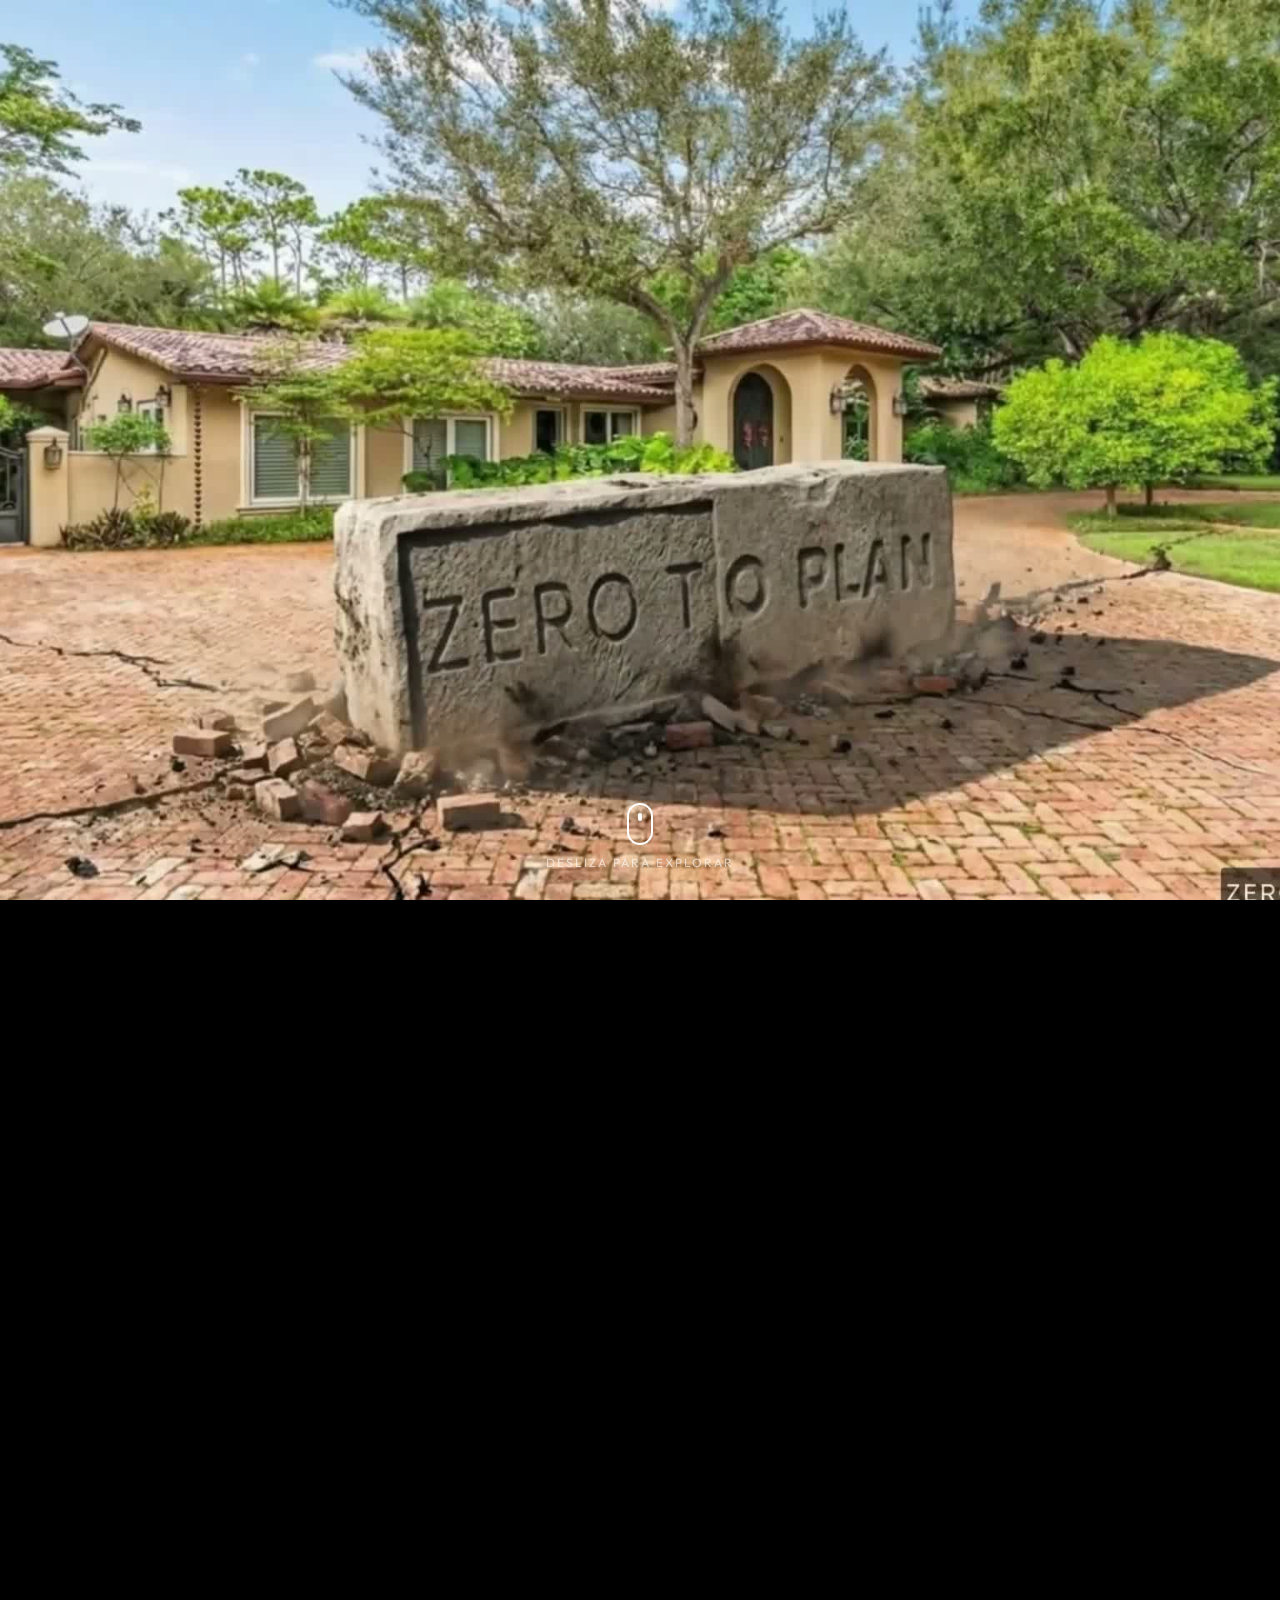
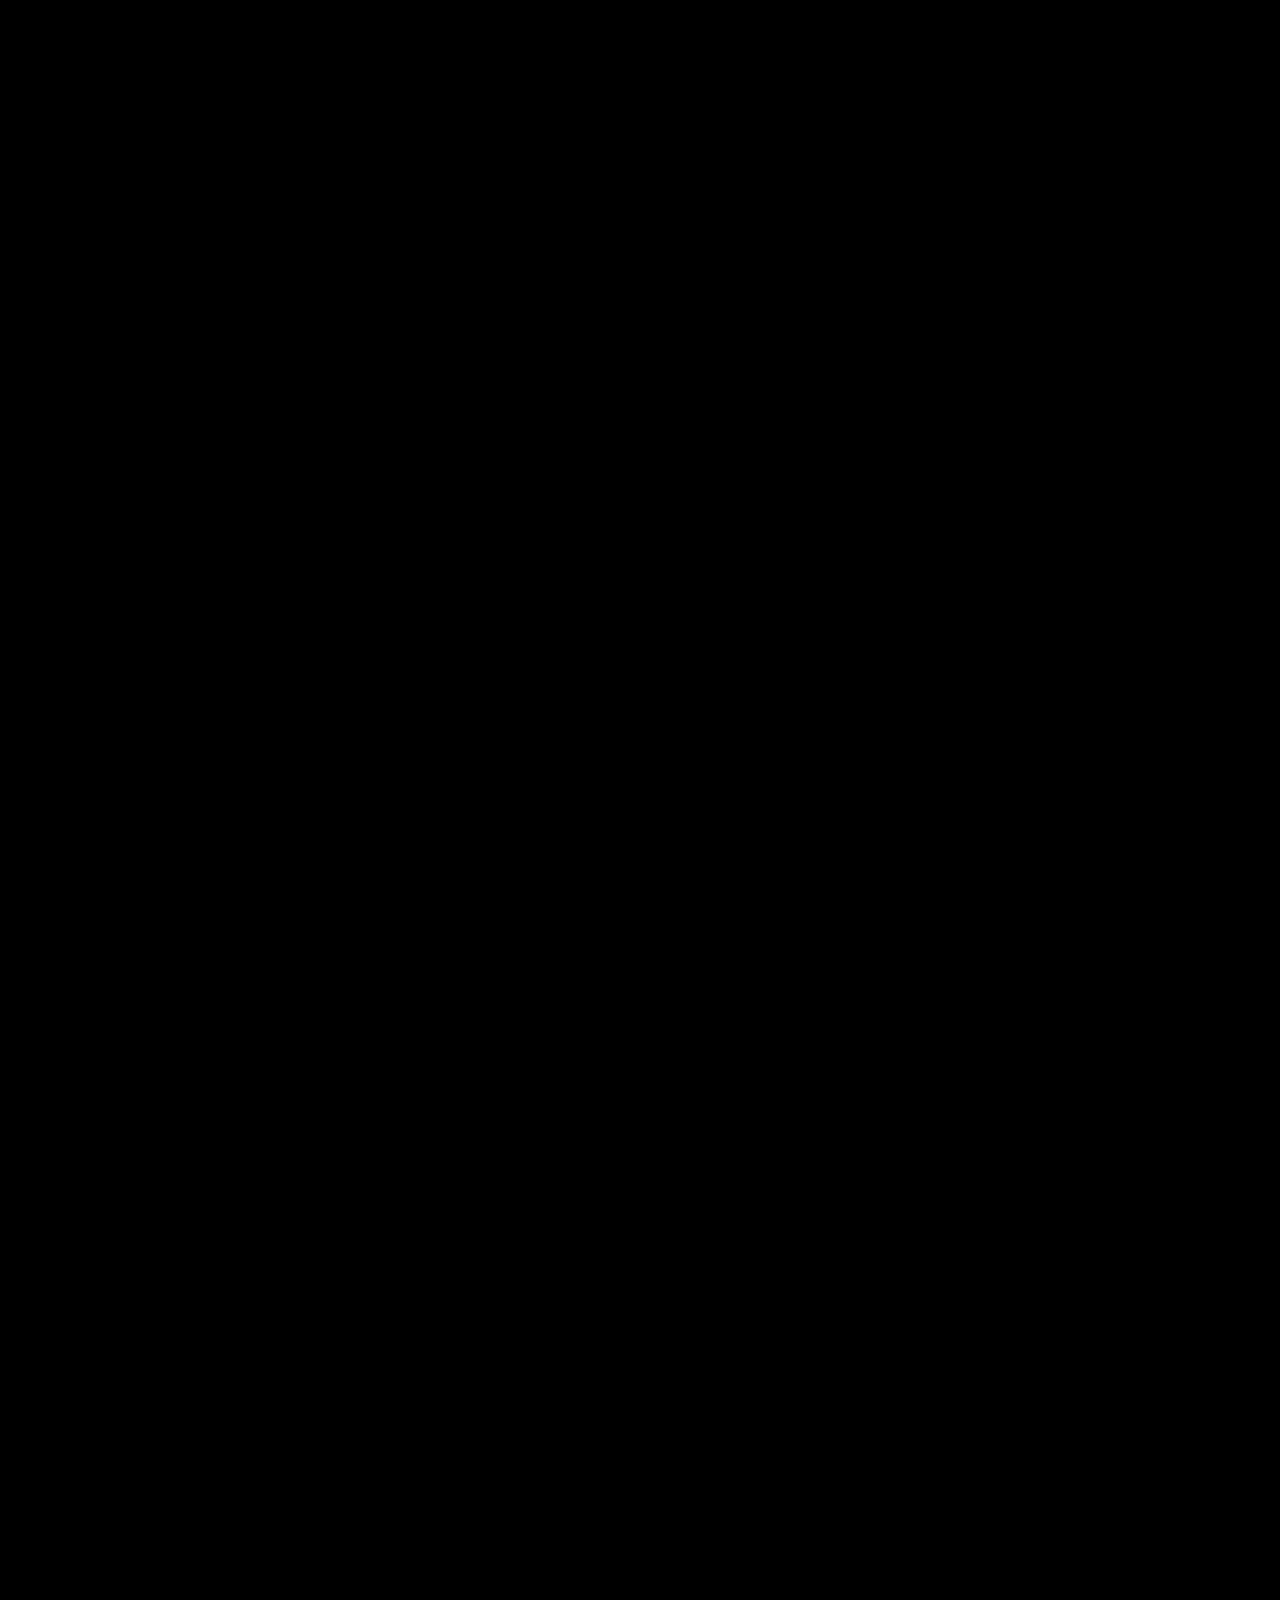
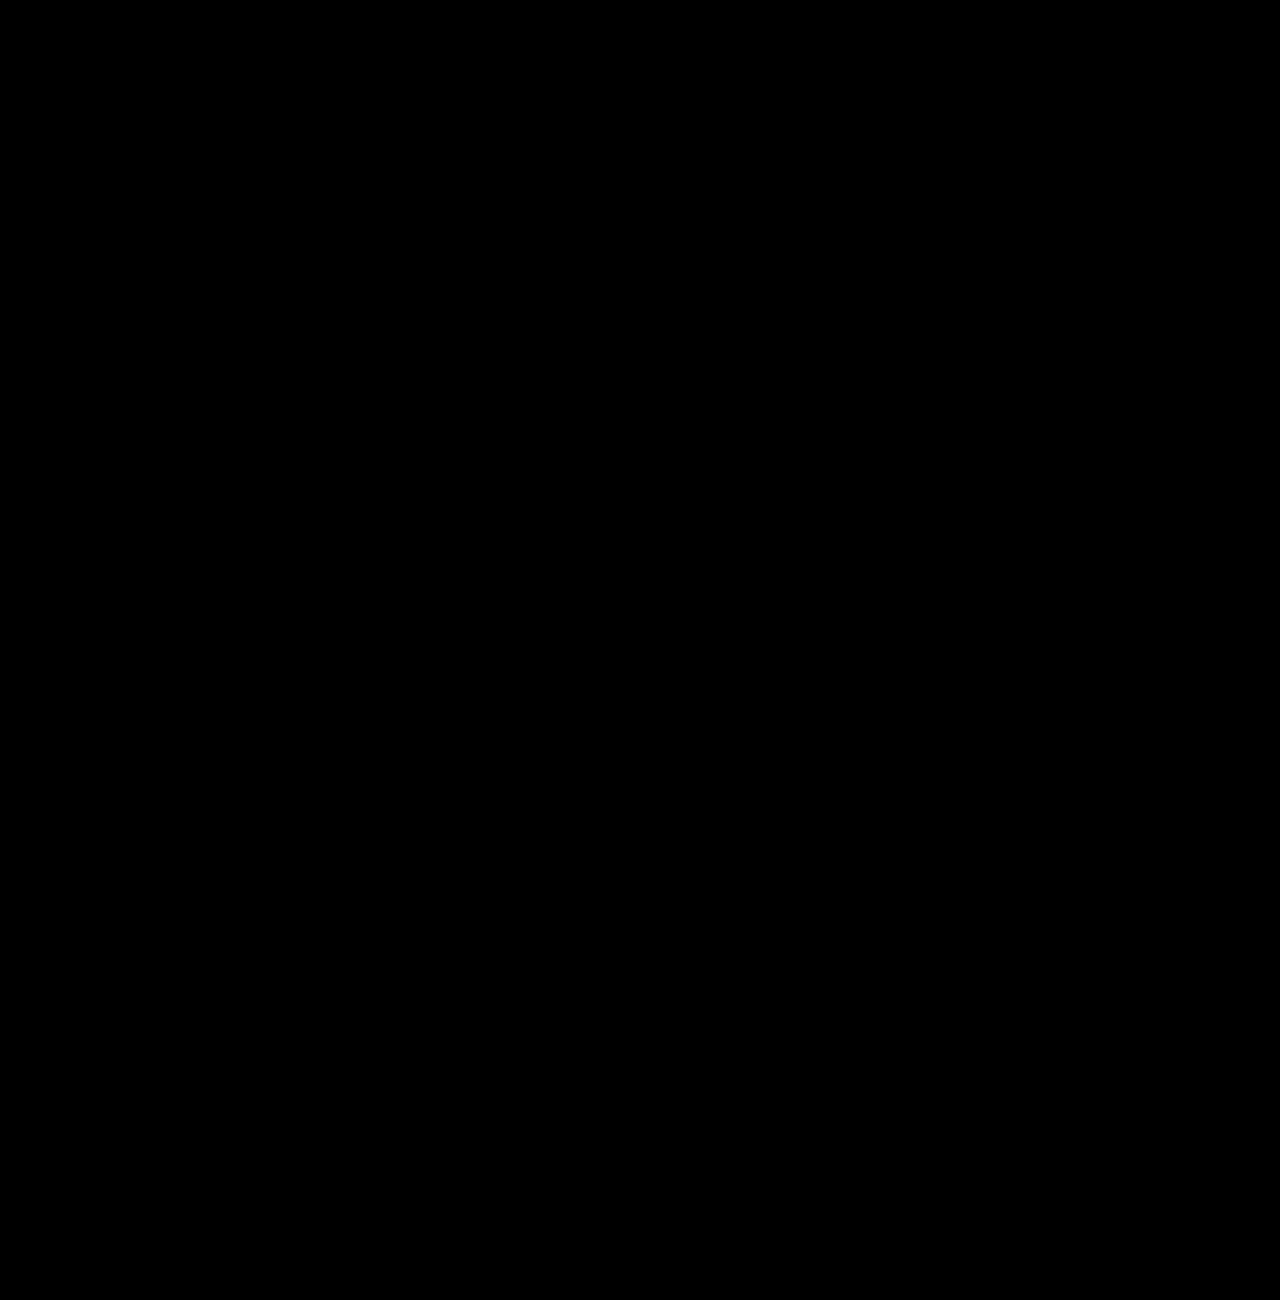
<file: interactive_section/index.html>
<!doctype html>
<html lang="es">
	<head>
		<meta charset="UTF-8" />
		<meta name="viewport" content="width=device-width, initial-scale=1.0" />
		<title>Interactive Section | Scroll Experience</title>
		<!-- Google Fonts for a premium look -->
		<link rel="preconnect" href="https://fonts.googleapis.com" />
		<link rel="preconnect" href="https://fonts.gstatic.com" crossorigin />
		<link
			href="https://fonts.googleapis.com/css2?family=Outfit:wght@300;600&display=swap"
			rel="stylesheet"
		/>
		<style>
			:root {
				--text-color: #ffffff;
				--bg-glass: rgba(0, 0, 0, 0.4);
				--accent-color: #00d2ff;
			}

			*,
			*::after,
			*::before {
				box-sizing: border-box;
			}

			body {
				margin: 0;
				background-color: #000;
				color: var(--text-color);
				font-family: "Outfit", sans-serif;
				overflow-x: hidden;
			}

			/* Pre-loading the background image to avoid flicker */
			img {
				width: 100vw;
				height: 100vh;
				object-fit: cover;
				position: fixed;
				top: 0;
				left: 0;
				z-index: -1;
				filter: brightness(0.8);
			}

			main {
				height: 500dvh; /* Longer scroll for more text space */
				position: relative;
			}

			/* Container for all text sections */
			.content-overlay {
				position: fixed;
				top: 0;
				left: 0;
				width: 100%;
				height: 100%;
				display: flex;
				flex-direction: column;
				justify-content: center;
				align-items: center;
				pointer-events: none;
				z-index: 10;
			}

			.scroll-text {
				position: absolute;
				text-align: center;
				max-width: 600px;
				padding: 2rem;
				border-radius: 20px;
				backdrop-filter: blur(10px);
				background: var(--bg-glass);
				border: 1px solid rgba(255, 255, 255, 0.1);
				opacity: 0;
				transform: translateY(30px);
				transition: all 0.8s cubic-bezier(0.16, 1, 0.3, 1);
				box-shadow: 0 10px 40px rgba(0, 0, 0, 0.5);
			}

			.scroll-text.active {
				opacity: 1;
				transform: translateY(0);
			}

			.scroll-text h1 {
				margin: 0 0 1rem;
				font-size: 3rem;
				font-weight: 600;
				letter-spacing: -0.02em;
				background: linear-gradient(135deg, #fff 0%, var(--accent-color) 100%);
				-webkit-background-clip: text;
				background-clip: text;
				-webkit-text-fill-color: transparent;
			}

			.scroll-text p {
				margin: 0;
				font-size: 1.25rem;
				font-weight: 300;
				color: rgba(255, 255, 255, 0.9);
				line-height: 1.6;
			}

			/* Visual scroll indicator */
			.scroll-indicator {
				position: fixed;
				bottom: 30px;
				left: 50%;
				transform: translateX(-50%);
				display: flex;
				flex-direction: column;
				align-items: center;
				gap: 10px;
				opacity: 1;
				transition: opacity 0.5s ease;
			}

			.scroll-indicator.hidden {
				opacity: 0;
			}

			.mouse {
				width: 26px;
				height: 42px;
				border: 2px solid #fff;
				border-radius: 13px;
				position: relative;
			}

			.mouse::before {
				content: "";
				width: 4px;
				height: 8px;
				background: #fff;
				position: absolute;
				left: 50%;
				top: 8px;
				transform: translateX(-50%);
				border-radius: 2px;
				animation: scroll-wheel 1.5s infinite;
			}

			@keyframes scroll-wheel {
				0% {
					opacity: 1;
					transform: translate(-50%, 0);
				}
				100% {
					opacity: 0;
					transform: translate(-50%, 15px);
				}
			}

			.scroll-indicator span {
				font-size: 0.75rem;
				text-transform: uppercase;
				letter-spacing: 2px;
				color: rgba(255, 255, 255, 0.6);
			}

			#video-canvas {
				position: fixed;
				top: 0;
				left: 0;
				width: 100vw;
				height: 100vh;
				z-index: -1;
				object-fit: cover;
			}

			/* --- Loader Styles --- */
			#loader {
				position: fixed;
				top: 0;
				left: 0;
				width: 100%;
				height: 100%;
				background: #000;
				z-index: 1000;
				display: flex;
				flex-direction: column;
				justify-content: center;
				align-items: center;
				transition:
					opacity 0.8s ease-out,
					visibility 0.8s;
			}

			#loader.fade-out {
				opacity: 0;
				visibility: hidden;
			}

			.loader-content {
				text-align: center;
				width: 300px;
			}

			.loader-text {
				font-size: 1rem;
				letter-spacing: 4px;
				text-transform: uppercase;
				margin-bottom: 20px;
				color: var(--accent-color);
			}

			.progress-container {
				width: 100%;
				height: 2px;
				background: rgba(255, 255, 255, 0.1);
				border-radius: 2px;
				overflow: hidden;
			}

			#progress-bar {
				width: 0%;
				height: 100%;
				background: var(--accent-color);
				box-shadow: 0 0 15px var(--accent-color);
				transition: width 0.3s ease;
			}

			.percentage {
				margin-top: 15px;
				font-size: 0.8rem;
				color: rgba(255, 255, 255, 0.5);
			}
		</style>

		<script type="module">
			const MAX_FRAMES = 300;
			const canvas = document.getElementById("video-canvas");
			const context = canvas.getContext("2d");
			const texts = document.querySelectorAll(".scroll-text");
			const indicator = document.querySelector(".scroll-indicator");

			// Configuración de texto
			const config = [
				{ id: "text-1", start: 0.1, end: 0.3 },
				{ id: "text-2", start: 0.4, end: 0.6 },
				{ id: "text-3", start: 0.7, end: 0.9 },
			];

			// 1. PRECARGA DE IMÁGENES
			const images = [];
			let loadedCount = 0;
			const progressBar = document.getElementById("progress-bar");
			const percentageText = document.querySelector(".percentage");
			const loader = document.getElementById("loader");

			const updateProgress = () => {
				loadedCount++;
				const progress = (loadedCount / MAX_FRAMES) * 100;
				progressBar.style.width = `${progress}%`;
				percentageText.innerText = `${Math.round(progress)}%`;

				if (loadedCount === MAX_FRAMES) {
					setTimeout(() => {
						loader.classList.add("fade-out");
						document.body.style.overflowY = "auto";
						renderCanvas(1);
					}, 500);
				}
			};

			const preloadImages = () => {
				document.body.style.overflowY = "hidden"; // Bloquear scroll mientras carga
				for (let i = 1; i <= MAX_FRAMES; i++) {
					const img = new Image();
					const id = i.toString().padStart(3, "0");
					img.src = `/interactive_section/frames/ezgif-frame-${id}.jpg`;
					img.onload = updateProgress;
					img.onerror = updateProgress; // Evitar que el loader se bloquee si falla una imagen
					images.push(img);
				}
			};

			// 2. MANEJO DEL CANVAS (AJUSTE DE TAMAÑO)
			const renderCanvas = (index) => {
				const img = images[index - 1];
				if (!img || !img.complete) return;

				// Ajuste tipo "object-fit: cover" manual para canvas
				const canvasAspect = window.innerWidth / window.innerHeight;
				const imgAspect = img.width / img.height;
				let drawWidth, drawHeight, offsetX, offsetY;

				if (canvasAspect > imgAspect) {
					drawWidth = window.innerWidth;
					drawHeight = window.innerWidth / imgAspect;
					offsetX = 0;
					offsetY = -(drawHeight - window.innerHeight) / 2;
				} else {
					drawWidth = window.innerHeight * imgAspect;
					drawHeight = window.innerHeight;
					offsetX = -(drawWidth - window.innerWidth) / 2;
					offsetY = 0;
				}

				canvas.width = window.innerWidth;
				canvas.height = window.innerHeight;
				context.drawImage(img, offsetX, offsetY, drawWidth, drawHeight);
			};

			// 3. LÓGICA DE SCROLL
			window.addEventListener("scroll", () => {
				const maxScroll =
					document.documentElement.scrollHeight - window.innerHeight;
				const scrollFraction = Math.min(
					Math.max(window.scrollY / maxScroll, 0),
					0.99
				);

				// Actualizar Imagen
				const frameIndex = Math.floor(scrollFraction * MAX_FRAMES) || 1;
				requestAnimationFrame(() => renderCanvas(frameIndex));

				// Actualizar Textos e Indicador
				config.forEach((item) => {
					const el = document.getElementById(item.id);
					if (scrollFraction >= item.start && scrollFraction <= item.end) {
						el.classList.add("active");
					} else {
						el.classList.remove("active");
					}
				});

				if (scrollFraction > 0.05) indicator.classList.add("hidden");
				else indicator.classList.remove("hidden");
			});

			// Inicialización
			preloadImages();

			// Ajustar canvas si cambia el tamaño de ventana
			window.addEventListener("resize", () => {
				const scrollFraction =
					window.scrollY /
					(document.documentElement.scrollHeight - window.innerHeight);
				const frameIndex = Math.floor(scrollFraction * MAX_FRAMES) || 1;
				renderCanvas(frameIndex);
			});
		</script>
	</head>
	<body>
		<div id="loader">
			<div class="loader-content">
				<div class="loader-text">Iniciando Experiencia</div>
				<div class="progress-container">
					<div id="progress-bar"></div>
				</div>
				<div class="percentage">0%</div>
			</div>
		</div>

		<main>
			<canvas id="video-canvas"></canvas>

			<div class="content-overlay">
				<section id="text-1" class="scroll-text">
					<h1>Bienvenido</h1>
					<p>
						Explora una nueva dimensión de interacción digital diseñada para
						sorprender.
					</p>
				</section>

				<section id="text-2" class="scroll-text">
					<h1>Inmersión Total</h1>
					<p>
						Cada frame está sincronizado con tu movimiento para crear una
						experiencia fluida.
					</p>
				</section>

				<section id="text-3" class="scroll-text">
					<h1>El Futuro es Hoy</h1>
					<p>
						Lleva tu visión al siguiente nivel con tecnologías web de
						vanguardia.
					</p>
				</section>
			</div>

			<div class="scroll-indicator">
				<div class="mouse"></div>
				<span>Desliza para explorar</span>
			</div>
		</main>
	</body>
</html>
</file>
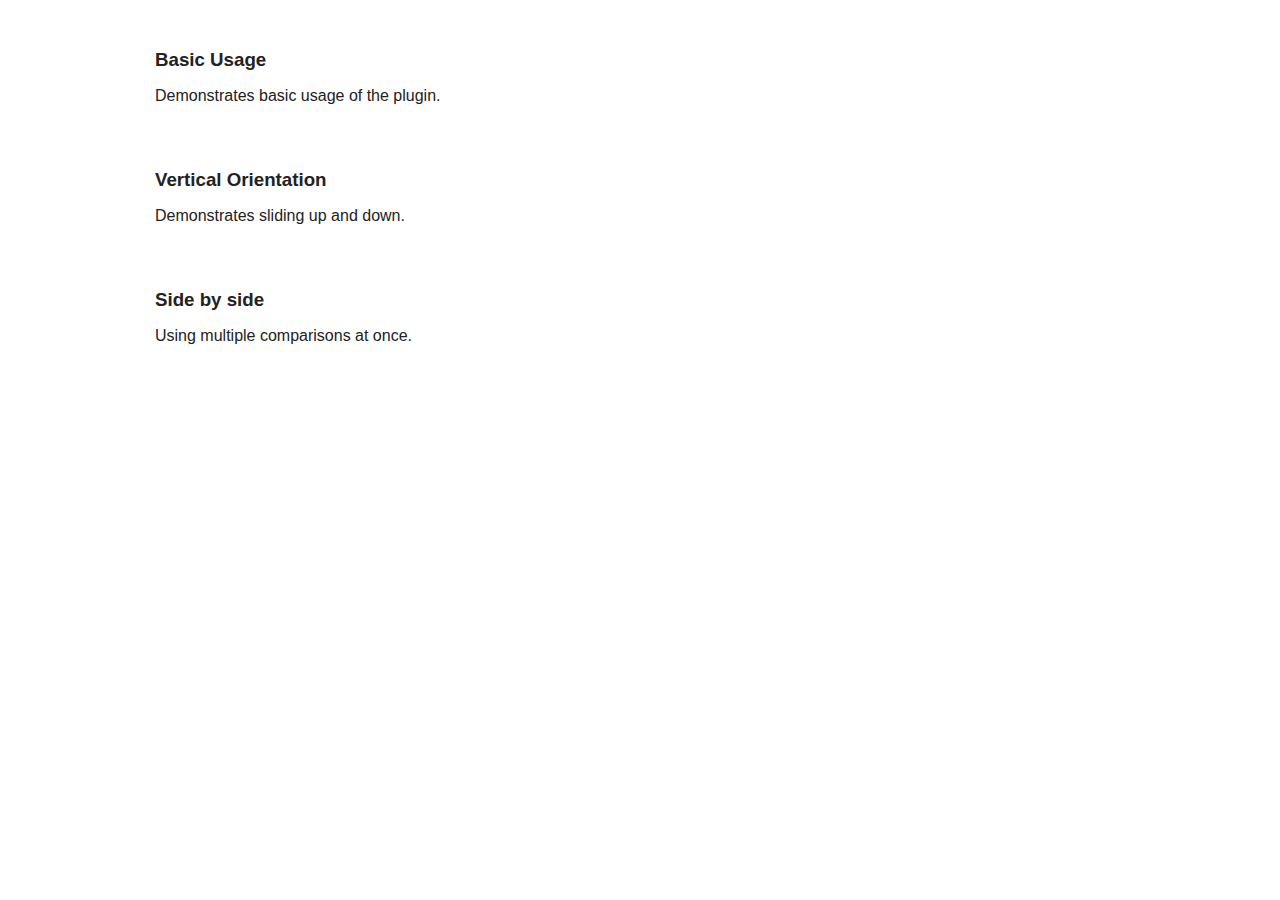
<file: assets/twentytwenty-master/index.html>
<!DOCTYPE html>
<!-- paulirish.com/2008/conditional-stylesheets-vs-css-hacks-answer-neither/ -->
<!--[if lt IE 7 ]> <html class="ie6" lang="en"> <![endif]-->
<!--[if IE 7 ]>    <html class="ie7" lang="en"> <![endif]-->
<!--[if IE 8 ]>    <html class="lt-ie9" lang="en"> <![endif]-->
<!--[if IE 9 ]>    <html class="lt-ie10" lang="en"> <![endif]-->
<!--[if (gte IE 9)|!(IE)]><!--> <html lang="en"> <!--<![endif]-->
<head>
  <meta charset="utf-8" />
  <meta name="viewport" content="width=device-width, initial-scale=1.0" />
  <title>twentytwenty</title>
  <link href="css/foundation.css" rel="stylesheet" type="text/css" />
  <link href="css/twentytwenty.css" rel="stylesheet" type="text/css" />
</head>
  <body>

    <div class="row" style="margin-top: 2em;">
      <div class="large-4 columns">
        <h3>Basic Usage</h3>
        <p>Demonstrates basic usage of the plugin.</p>
      </div>
      <div class="large-8 columns">
        <div class="twentytwenty-container">
          <img src="img/1_1.jpg" />
          <img src="img/1_2.jpg" />
        </div>
      </div>
    </div>

    <div class="row" style="margin-top: 2em; margin-bottom: 2em;">
      <div class="large-4 columns">
        <h3>Vertical Orientation</h3>
        <p>Demonstrates sliding up and down.</p>
      </div>
      <div class="large-8 columns">
        <div class="twentytwenty-container" data-orientation="vertical">
          <img src="img/1_1.jpg" />
          <img src="img/1_2.jpg" />
        </div>
      </div>
    </div>

    <div class="row" style="margin-bottom: 2em;">
      <div class="large-4 columns">
        <h3>Side by side</h3>
        <p>Using multiple comparisons at once.</p>
      </div>
      <div class="large-4 columns">
        <div class="twentytwenty-container">
          <img src="img/2_1.jpg" />
          <img src="img/2_2.jpg" />
        </div>
      </div>
      <div class="large-4 columns">
        <div class="twentytwenty-container">
          <img src="img/3_1.jpg" />
          <img src="img/3_2.jpg" />
        </div>
      </div>
    </div>

    <script
  src="https://code.jquery.com/jquery-3.2.1.js"
  integrity="sha256-DZAnKJ/6XZ9si04Hgrsxu/8s717jcIzLy3oi35EouyE="
  crossorigin="anonymous"></script>
    <script src="js/jquery.event.move.js"></script>
    <script src="js/jquery.twentytwenty.js"></script>
    <script>
    $(function(){
      $(".twentytwenty-container[data-orientation!='vertical']").twentytwenty({default_offset_pct: 0.7});
      $(".twentytwenty-container[data-orientation='vertical']").twentytwenty({default_offset_pct: 0.3, orientation: 'vertical'});
    });
    </script>
  </body>
</html>
</file>
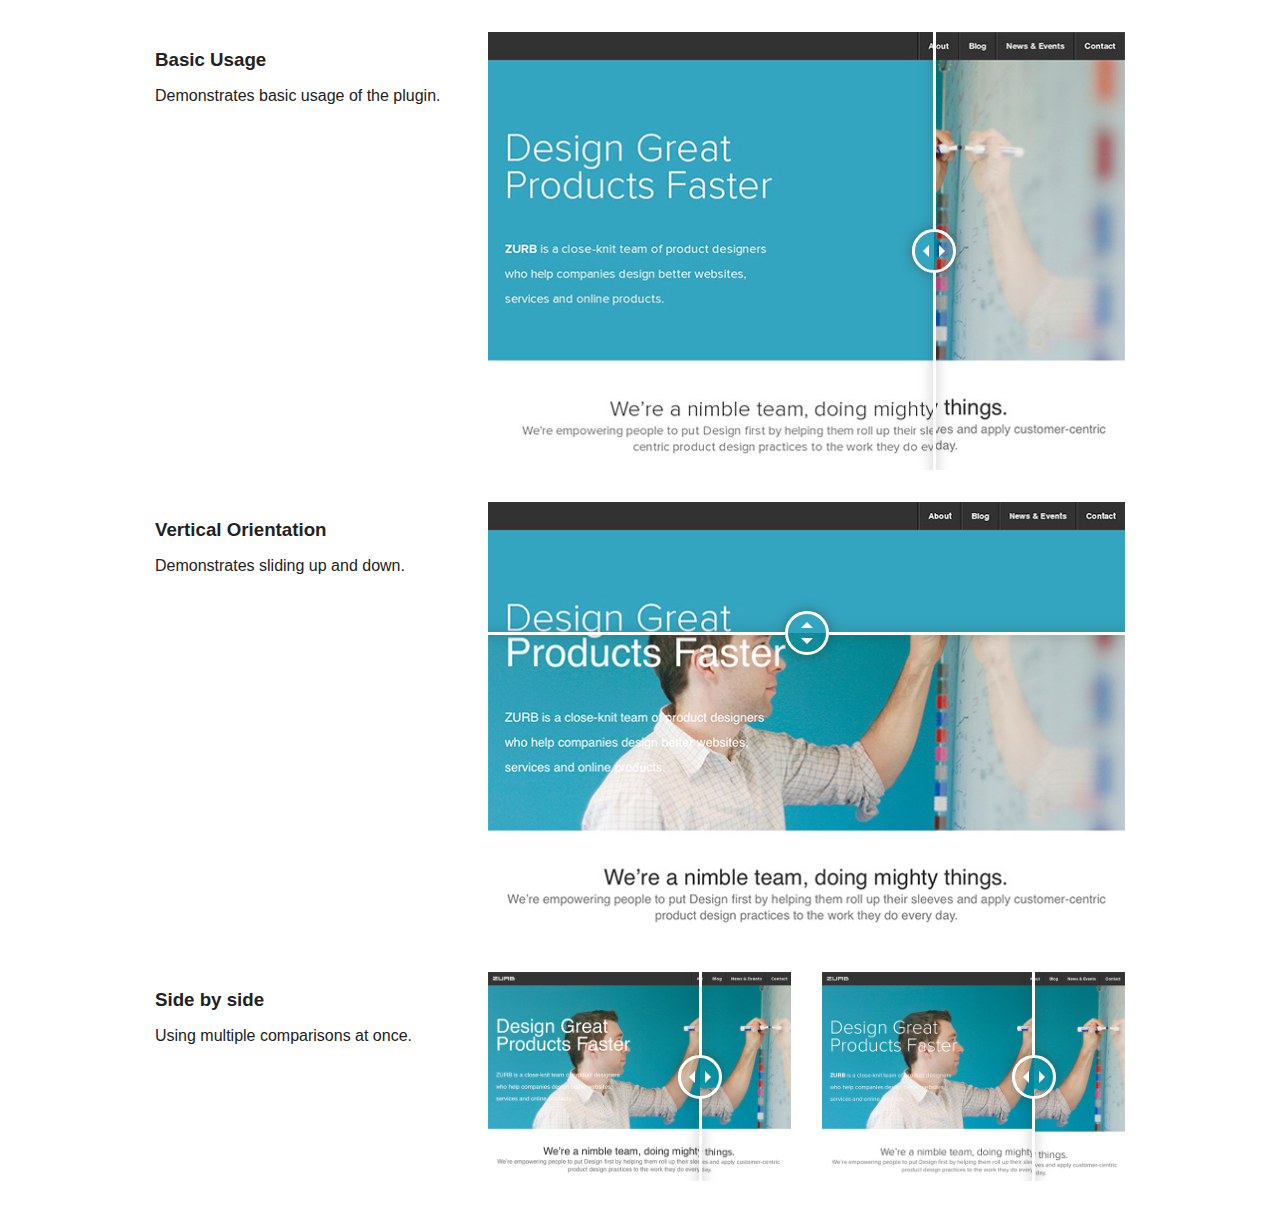
<file: assets/twentytwenty-master/twentytwenty-no-compass.html>
<!DOCTYPE html>
<!-- paulirish.com/2008/conditional-stylesheets-vs-css-hacks-answer-neither/ -->
<!--[if lt IE 7 ]> <html class="ie6" lang="en"> <![endif]-->
<!--[if IE 7 ]>    <html class="ie7" lang="en"> <![endif]-->
<!--[if IE 8 ]>    <html class="lt-ie9" lang="en"> <![endif]-->
<!--[if IE 9 ]>    <html class="lt-ie10" lang="en"> <![endif]-->
<!--[if (gte IE 9)|!(IE)]><!--> <html lang="en"> <!--<![endif]-->
<head>
  <meta charset="utf-8" />
  <meta name="viewport" content="width=device-width, initial-scale=1.0" />
  <title>twentytwenty</title>
  <link href="css/foundation.css" rel="stylesheet" type="text/css" />
  <link href="css/twentytwenty-no-compass.css" rel="stylesheet" type="text/css" />
</head>
  <body>

    <div class="row" style="margin-top: 2em;">
      <div class="large-4 columns">
        <h3>Basic Usage</h3>
        <p>Demonstrates basic usage of the plugin.</p>
      </div>
      <div class="large-8 columns">
        <div class="twentytwenty-container">
          <img src="img/1_1.jpg" />
          <img src="img/1_2.jpg" />
        </div>
      </div>
    </div>
    
    <div class="row" style="margin-top: 2em; margin-bottom: 2em;">
      <div class="large-4 columns">
        <h3>Vertical Orientation</h3>
        <p>Demonstrates sliding up and down.</p>
      </div>
      <div class="large-8 columns">
        <div class="twentytwenty-container" data-orientation="vertical">
          <img src="img/1_1.jpg" />
          <img src="img/1_2.jpg" />
        </div>
      </div>
    </div>

    <div class="row" style="margin-bottom: 2em;">
      <div class="large-4 columns">
        <h3>Side by side</h3>
        <p>Using multiple comparisons at once.</p>
      </div>
      <div class="large-4 columns">
        <div class="twentytwenty-container">
          <img src="img/2_1.jpg" />
          <img src="img/2_2.jpg" />
        </div>
      </div>
      <div class="large-4 columns">
        <div class="twentytwenty-container">
          <img src="img/3_1.jpg" />
          <img src="img/3_2.jpg" />
        </div>
      </div>
    </div>
    
    <script src="http://ajax.googleapis.com/ajax/libs/jquery/1.10.1/jquery.min.js"></script>
    <script src="js/jquery.event.move.js"></script>
    <script src="js/jquery.twentytwenty.js"></script>
    <script>
    $(window).load(function(){
      $(".twentytwenty-container[data-orientation!='vertical']").twentytwenty({default_offset_pct: 0.7});
      $(".twentytwenty-container[data-orientation='vertical']").twentytwenty({default_offset_pct: 0.3, orientation: 'vertical'});
    });
    </script>
  </body>
</html>
</file>
<file: assets/twentytwenty-master/css/twentytwenty.css>
.twentytwenty-horizontal .twentytwenty-handle:before, .twentytwenty-horizontal .twentytwenty-handle:after, .twentytwenty-vertical .twentytwenty-handle:before, .twentytwenty-vertical .twentytwenty-handle:after {
  content: " ";
  display: block;
  background: white;
  position: absolute;
  z-index: 30;
  -webkit-box-shadow: 0px 0px 12px rgba(51, 51, 51, 0.5);
  -moz-box-shadow: 0px 0px 12px rgba(51, 51, 51, 0.5);
  box-shadow: 0px 0px 12px rgba(51, 51, 51, 0.5); }

.twentytwenty-horizontal .twentytwenty-handle:before, .twentytwenty-horizontal .twentytwenty-handle:after {
  width: 3px;
  height: 9999px;
  left: 50%;
  margin-left: -1.5px; }

.twentytwenty-vertical .twentytwenty-handle:before, .twentytwenty-vertical .twentytwenty-handle:after {
  width: 9999px;
  height: 3px;
  top: 50%;
  margin-top: -1.5px; }

.twentytwenty-before-label, .twentytwenty-after-label, .twentytwenty-overlay {
  position: absolute;
  top: 0;
  width: 100%;
  height: 100%; }

.twentytwenty-before-label, .twentytwenty-after-label, .twentytwenty-overlay {
  -webkit-transition-duration: 0.5s;
  -moz-transition-duration: 0.5s;
  transition-duration: 0.5s; }

.twentytwenty-before-label, .twentytwenty-after-label {
  -webkit-transition-property: opacity;
  -moz-transition-property: opacity;
  transition-property: opacity; }

.twentytwenty-before-label:before, .twentytwenty-after-label:before {
  color: white;
  font-size: 13px;
  letter-spacing: 0.1em; }

.twentytwenty-before-label:before, .twentytwenty-after-label:before {
  position: absolute;
  background: rgba(255, 255, 255, 0.2);
  line-height: 38px;
  padding: 0 20px;
  -webkit-border-radius: 2px;
  -moz-border-radius: 2px;
  border-radius: 2px; }

.twentytwenty-horizontal .twentytwenty-before-label:before, .twentytwenty-horizontal .twentytwenty-after-label:before {
  top: 50%;
  margin-top: -19px; }

.twentytwenty-vertical .twentytwenty-before-label:before, .twentytwenty-vertical .twentytwenty-after-label:before {
  left: 50%;
  margin-left: -45px;
  text-align: center;
  width: 90px; }

.twentytwenty-left-arrow, .twentytwenty-right-arrow, .twentytwenty-up-arrow, .twentytwenty-down-arrow {
  width: 0;
  height: 0;
  border: 6px inset transparent;
  position: absolute; }

.twentytwenty-left-arrow, .twentytwenty-right-arrow {
  top: 50%;
  margin-top: -6px; }

.twentytwenty-up-arrow, .twentytwenty-down-arrow {
  left: 50%;
  margin-left: -6px; }

.twentytwenty-container {
  -webkit-box-sizing: content-box;
  -moz-box-sizing: content-box;
  box-sizing: content-box;
  z-index: 0;
  overflow: hidden;
  position: relative;
  -webkit-user-select: none;
  -moz-user-select: none;
  -ms-user-select: none; }
  .twentytwenty-container img {
    max-width: 100%;
    position: absolute;
    top: 0;
    display: block; }
  .twentytwenty-container.active .twentytwenty-overlay, .twentytwenty-container.active :hover.twentytwenty-overlay {
    background: rgba(0, 0, 0, 0); }
    .twentytwenty-container.active .twentytwenty-overlay .twentytwenty-before-label,
    .twentytwenty-container.active .twentytwenty-overlay .twentytwenty-after-label, .twentytwenty-container.active :hover.twentytwenty-overlay .twentytwenty-before-label,
    .twentytwenty-container.active :hover.twentytwenty-overlay .twentytwenty-after-label {
      opacity: 0; }
  .twentytwenty-container * {
    -webkit-box-sizing: content-box;
    -moz-box-sizing: content-box;
    box-sizing: content-box; }

.twentytwenty-before-label {
  opacity: 0; }
  .twentytwenty-before-label:before {
    content: attr(data-content); }

.twentytwenty-after-label {
  opacity: 0; }
  .twentytwenty-after-label:before {
    content: attr(data-content); }

.twentytwenty-horizontal .twentytwenty-before-label:before {
  left: 10px; }

.twentytwenty-horizontal .twentytwenty-after-label:before {
  right: 10px; }

.twentytwenty-vertical .twentytwenty-before-label:before {
  top: 10px; }

.twentytwenty-vertical .twentytwenty-after-label:before {
  bottom: 10px; }

.twentytwenty-overlay {
  -webkit-transition-property: background;
  -moz-transition-property: background;
  transition-property: background;
  background: rgba(0, 0, 0, 0);
  z-index: 25; }
  .twentytwenty-overlay:hover {
    background: rgba(0, 0, 0, 0.5); }
    .twentytwenty-overlay:hover .twentytwenty-after-label {
      opacity: 1; }
    .twentytwenty-overlay:hover .twentytwenty-before-label {
      opacity: 1; }

.twentytwenty-before {
  z-index: 20; }

.twentytwenty-after {
  z-index: 10; }

.twentytwenty-handle {
  height: 38px;
  width: 38px;
  position: absolute;
  left: 50%;
  top: 50%;
  margin-left: -22px;
  margin-top: -22px;
  border: 3px solid white;
  -webkit-border-radius: 1000px;
  -moz-border-radius: 1000px;
  border-radius: 1000px;
  -webkit-box-shadow: 0px 0px 12px rgba(51, 51, 51, 0.5);
  -moz-box-shadow: 0px 0px 12px rgba(51, 51, 51, 0.5);
  box-shadow: 0px 0px 12px rgba(51, 51, 51, 0.5);
  z-index: 40;
  cursor: pointer; }

.twentytwenty-horizontal .twentytwenty-handle:before {
  bottom: 50%;
  margin-bottom: 22px;
  -webkit-box-shadow: 0 3px 0 white, 0px 0px 12px rgba(51, 51, 51, 0.5);
  -moz-box-shadow: 0 3px 0 white, 0px 0px 12px rgba(51, 51, 51, 0.5);
  box-shadow: 0 3px 0 white, 0px 0px 12px rgba(51, 51, 51, 0.5); }
.twentytwenty-horizontal .twentytwenty-handle:after {
  top: 50%;
  margin-top: 22px;
  -webkit-box-shadow: 0 -3px 0 white, 0px 0px 12px rgba(51, 51, 51, 0.5);
  -moz-box-shadow: 0 -3px 0 white, 0px 0px 12px rgba(51, 51, 51, 0.5);
  box-shadow: 0 -3px 0 white, 0px 0px 12px rgba(51, 51, 51, 0.5); }

.twentytwenty-vertical .twentytwenty-handle:before {
  left: 50%;
  margin-left: 22px;
  -webkit-box-shadow: 3px 0 0 white, 0px 0px 12px rgba(51, 51, 51, 0.5);
  -moz-box-shadow: 3px 0 0 white, 0px 0px 12px rgba(51, 51, 51, 0.5);
  box-shadow: 3px 0 0 white, 0px 0px 12px rgba(51, 51, 51, 0.5); }
.twentytwenty-vertical .twentytwenty-handle:after {
  right: 50%;
  margin-right: 22px;
  -webkit-box-shadow: -3px 0 0 white, 0px 0px 12px rgba(51, 51, 51, 0.5);
  -moz-box-shadow: -3px 0 0 white, 0px 0px 12px rgba(51, 51, 51, 0.5);
  box-shadow: -3px 0 0 white, 0px 0px 12px rgba(51, 51, 51, 0.5); }

.twentytwenty-left-arrow {
  border-right: 6px solid white;
  left: 50%;
  margin-left: -17px; }

.twentytwenty-right-arrow {
  border-left: 6px solid white;
  right: 50%;
  margin-right: -17px; }

.twentytwenty-up-arrow {
  border-bottom: 6px solid white;
  top: 50%;
  margin-top: -17px; }

.twentytwenty-down-arrow {
  border-top: 6px solid white;
  bottom: 50%;
  margin-bottom: -17px; }
</file>
<file: assets/twentytwenty-master/css/twentytwenty-no-compass.css>
.twentytwenty-horizontal .twentytwenty-handle:before, .twentytwenty-horizontal .twentytwenty-handle:after, .twentytwenty-vertical .twentytwenty-handle:before, .twentytwenty-vertical .twentytwenty-handle:after {
  content: " ";
  display: block;
  background: #fff;
  position: absolute;
  z-index: 30; }

.twentytwenty-horizontal .twentytwenty-handle:before, .twentytwenty-horizontal .twentytwenty-handle:after {
  width: 3px;
  height: 9999px;
  left: 50%;
  margin-left: -1.5px; }

.twentytwenty-vertical .twentytwenty-handle:before, .twentytwenty-vertical .twentytwenty-handle:after {
  width: 9999px;
  height: 3px;
  top: 50%;
  margin-top: -1.5px; }

.twentytwenty-before-label, .twentytwenty-after-label, .twentytwenty-overlay {
  position: absolute;
  top: 0;
  width: 100%;
  height: 100%; }

.twentytwenty-before-label, .twentytwenty-after-label, .twentytwenty-overlay {
  transition-duration: 0.5s; }

.twentytwenty-before-label, .twentytwenty-after-label {
  transition-property: opacity; }

.twentytwenty-before-label:before, .twentytwenty-after-label:before {
  color: #fff;
  font-size: 13px;
  letter-spacing: 0.1em; }

.twentytwenty-before-label:before, .twentytwenty-after-label:before {
  position: absolute;
  background: rgba(255, 255, 255, 0.2);
  line-height: 38px;
  padding: 0 20px;
  border-radius: 2px; }

.twentytwenty-horizontal .twentytwenty-before-label:before, .twentytwenty-horizontal .twentytwenty-after-label:before {
  top: 50%;
  margin-top: -19px; }

.twentytwenty-vertical .twentytwenty-before-label:before, .twentytwenty-vertical .twentytwenty-after-label:before {
  left: 50%;
  margin-left: -45px;
  text-align: center;
  width: 90px; }

.twentytwenty-left-arrow, .twentytwenty-right-arrow, .twentytwenty-up-arrow, .twentytwenty-down-arrow {
  width: 0;
  height: 0;
  border: 6px inset transparent;
  position: absolute; }

.twentytwenty-left-arrow, .twentytwenty-right-arrow {
  top: 50%;
  margin-top: -6px; }

.twentytwenty-up-arrow, .twentytwenty-down-arrow {
  left: 50%;
  margin-left: -6px; }

.twentytwenty-container {
  box-sizing: content-box;
  z-index: 0;
  overflow: hidden;
  position: relative;
  -webkit-user-select: none;
  -moz-user-select: none; }
  .twentytwenty-container img {
    max-width: 100%;
    position: absolute;
    top: 0;
    display: block; }
  .twentytwenty-container.active .twentytwenty-overlay,
  .twentytwenty-container.active :hover.twentytwenty-overlay {
    background: transparent; }
    .twentytwenty-container.active .twentytwenty-overlay .twentytwenty-before-label,
    .twentytwenty-container.active .twentytwenty-overlay .twentytwenty-after-label,
    .twentytwenty-container.active :hover.twentytwenty-overlay .twentytwenty-before-label,
    .twentytwenty-container.active :hover.twentytwenty-overlay .twentytwenty-after-label {
      opacity: 0; }
  .twentytwenty-container * {
    box-sizing: content-box; }

.twentytwenty-before-label {
  opacity: 0; }
  .twentytwenty-before-label:before {
    content: attr(data-content); }

.twentytwenty-after-label {
  opacity: 0; }
  .twentytwenty-after-label:before {
    content: attr(data-content); }

.twentytwenty-horizontal .twentytwenty-before-label:before {
  left: 10px; }

.twentytwenty-horizontal .twentytwenty-after-label:before {
  right: 10px; }

.twentytwenty-vertical .twentytwenty-before-label:before {
  top: 10px; }

.twentytwenty-vertical .twentytwenty-after-label:before {
  bottom: 10px; }

.twentytwenty-overlay {
  transition-property: background;
  background: transparent;
  z-index: 25; }
  .twentytwenty-overlay:hover {
    background: rgba(0, 0, 0, 0.5); }
    .twentytwenty-overlay:hover .twentytwenty-after-label {
      opacity: 1; }
    .twentytwenty-overlay:hover .twentytwenty-before-label {
      opacity: 1; }

.twentytwenty-before {
  z-index: 20; }

.twentytwenty-after {
  z-index: 10; }

.twentytwenty-handle {
  height: 38px;
  width: 38px;
  position: absolute;
  left: 50%;
  top: 50%;
  margin-left: -22px;
  margin-top: -22px;
  border: 3px solid #fff;
  border-radius: 1000px;
  box-shadow: 0px 0px 12px rgba(51, 51, 51, 0.5);
  z-index: 40;
  cursor: pointer; }

.twentytwenty-horizontal .twentytwenty-handle:before {
  bottom: 50%;
  margin-bottom: 22px;
  box-shadow: 0 3px 0 #fff, 0px 0px 12px rgba(51, 51, 51, 0.5); }

.twentytwenty-horizontal .twentytwenty-handle:after {
  top: 50%;
  margin-top: 22px;
  box-shadow: 0 -3px 0 #fff, 0px 0px 12px rgba(51, 51, 51, 0.5); }

.twentytwenty-vertical .twentytwenty-handle:before {
  left: 50%;
  margin-left: 22px;
  box-shadow: 3px 0 0 #fff, 0px 0px 12px rgba(51, 51, 51, 0.5); }

.twentytwenty-vertical .twentytwenty-handle:after {
  right: 50%;
  margin-right: 22px;
  box-shadow: -3px 0 0 #fff, 0px 0px 12px rgba(51, 51, 51, 0.5); }

.twentytwenty-left-arrow {
  border-right: 6px solid #fff;
  left: 50%;
  margin-left: -17px; }

.twentytwenty-right-arrow {
  border-left: 6px solid #fff;
  right: 50%;
  margin-right: -17px; }

.twentytwenty-up-arrow {
  border-bottom: 6px solid #fff;
  top: 50%;
  margin-top: -17px; }

.twentytwenty-down-arrow {
  border-top: 6px solid #fff;
  bottom: 50%;
  margin-bottom: -17px; }
</file>
